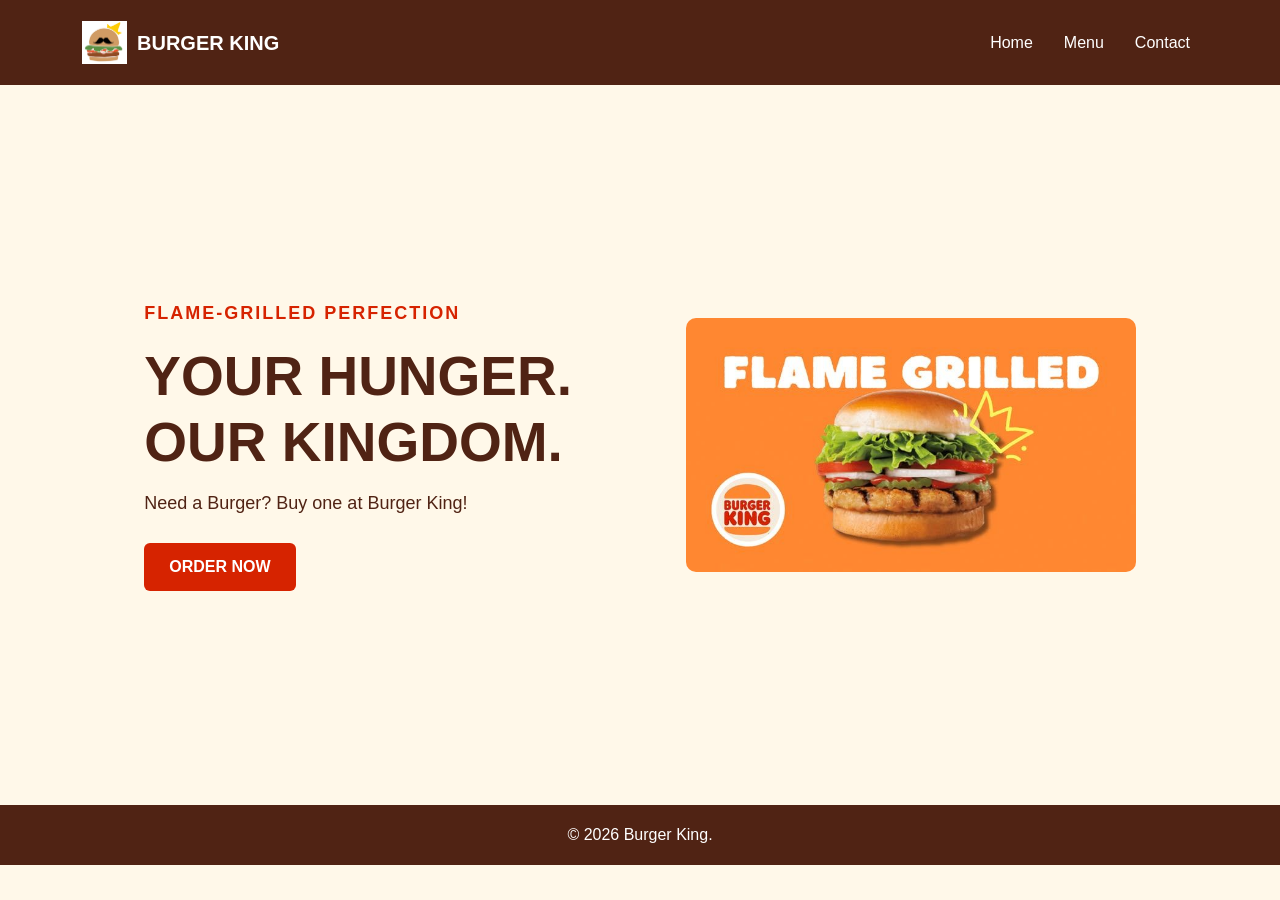
<file: index.html>
<!DOCTYPE html>
<html lang="en">

<head>
    <meta charset="UTF-8">
    <meta name="viewport" content="width=device-width, initial-scale=1.0">
    <title>Burger King | Home</title>

    <link href="https://cdn.jsdelivr.net/npm/bootstrap@5.3.3/dist/css/bootstrap.min.css" rel="stylesheet">

    <link rel="stylesheet" href="De Sagon_style.css">
</head>

<body>

    <nav class="navbar navbar-expand-lg navbar-dark">
        <div class="container">

            <a class="navbar-brand" href="index.html">
                <img src="bk.png" alt="Burger King Logo" class="logo">
                BURGER KING
            </a>

            <button class="navbar-toggler" type="button" data-bs-toggle="collapse" data-bs-target="#navbarLinks">
                <span class="navbar-toggler-icon"></span>
            </button>

            <div class="collapse navbar-collapse" id="navbarLinks">
                <ul class="navbar-nav ms-auto">
                    <li class="nav-item">
                        <a class="nav-link active" href="index.html">Home</a>
                    </li>

                    <li class="nav-item">
                        <a class="nav-link" href="De Sagon_Menu.html">Menu</a>
                    </li>

                    <li class="nav-item">
                        <a class="nav-link" href="De Sagon_Contact.html">Contact</a>
                    </li>
                </ul>
            </div>

        </div>
    </nav>

    <section class="hero">

        <div class="hero-content">
            <p class="hero-small">FLAME-GRILLED PERFECTION</p>

            <h1>YOUR HUNGER.<br>OUR KINGDOM.</h1>

            <p>Need a Burger? Buy one at Burger King!</p>

            <a href="De Sagon_Menu.html" class="btn order-btn">ORDER NOW</a>
        </div>

        <div class="hero-image">
            <img src="burger1.jpg" alt="Burger">
        </div>

    </section>

    <footer class="footer">
        <p>&copy; 2026 Burger King.</p>
    </footer>

    <script src="https://cdn.jsdelivr.net/npm/bootstrap@5.3.3/dist/js/bootstrap.bundle.min.js"></script>

</body>

</html>
</file>
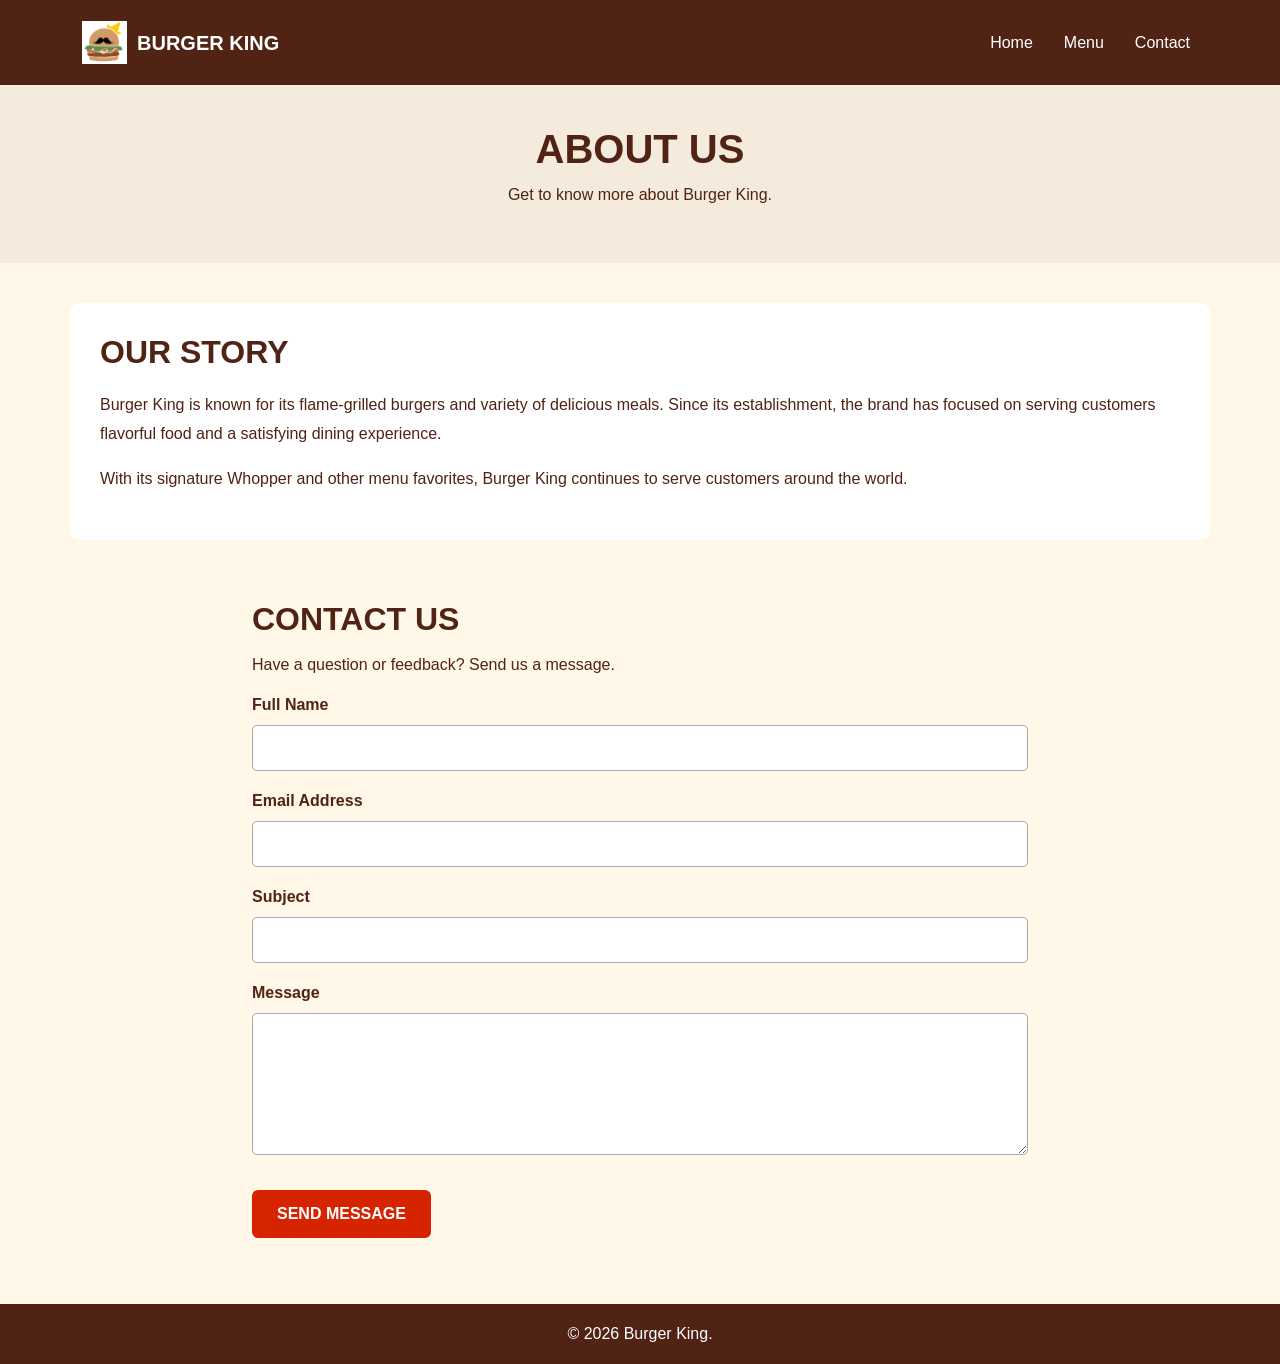
<file: De Sagon_Contact.html>
<!DOCTYPE html>
<html lang="en">

<head>
    <meta charset="UTF-8">
    <meta name="viewport" content="width=device-width, initial-scale=1.0">
    <title>Burger King | About Us and Contact</title>

    <link href="https://cdn.jsdelivr.net/npm/bootstrap@5.3.3/dist/css/bootstrap.min.css" rel="stylesheet">

    <link rel="stylesheet" href="De Sagon_style.css">
</head>

<body>

    <nav class="navbar navbar-expand-lg navbar-dark">
        <div class="container">

            <a class="navbar-brand" href="index.html">
                <img src="bk.png" alt="Burger King Logo" class="logo">
                BURGER KING
            </a>

            <button class="navbar-toggler" type="button" data-bs-toggle="collapse" data-bs-target="#navbarLinks">
                <span class="navbar-toggler-icon"></span>
            </button>

            <div class="collapse navbar-collapse" id="navbarLinks">
                <ul class="navbar-nav ms-auto">
                    <li class="nav-item">
                        <a class="nav-link" href="index.html">Home</a>
                    </li>
                    <li class="nav-item">
                        <a class="nav-link active" href="De Sagon_Menu.html">Menu</a>
                    </li>
                    <li class="nav-item">
                        <a class="nav-link" href="De Sagon_Contact.html">Contact</a>
                    </li>
                </ul>
            </div>

        </div>
    </nav>

    <section class="page-heading">
        <h1>ABOUT US</h1>
        <p>Get to know more about Burger King.</p>
    </section>

    <section class="about-section container">
        <div class="about-content">
            <h2>OUR STORY</h2>

            <p>
                Burger King is known for its flame-grilled burgers and
                variety of delicious meals. Since its establishment,
                the brand has focused on serving customers flavorful
                food and a satisfying dining experience.
            </p>

            <p>
                With its signature Whopper and other menu favorites,
                Burger King continues to serve customers around the
                world.
            </p>
        </div>
    </section>

    <section class="contact-section container">
        <h2>CONTACT US</h2>
        <p>Have a question or feedback? Send us a message.</p>

        <form id="contact-form">

            <div class="form-group">
                <label for="name">Full Name</label>
                <input type="text" id="name" name="name" required>
            </div>

            <div class="form-group">
                <label for="email">Email Address</label>
                <input type="email" id="email" name="email" required>
            </div>

            <div class="form-group">
                <label for="subject">Subject</label>
                <input type="text" id="subject" name="subject" required>
            </div>

            <div class="form-group">
                <label for="message">Message</label>
                <textarea id="message" name="message" rows="5" required></textarea>
            </div>

            <button type="submit" class="btn order-btn">
                SEND MESSAGE
            </button>

            <p id="form-result"></p>

        </form>
    </section>

    <footer class="footer">
        <p>&copy; 2026 Burger King.</p>
    </footer>

    <script src="https://cdn.jsdelivr.net/npm/bootstrap@5.3.3/dist/js/bootstrap.bundle.min.js"></script>

    <script src="De Sagon_JS.js"></script>

</body>

</html>
</file>
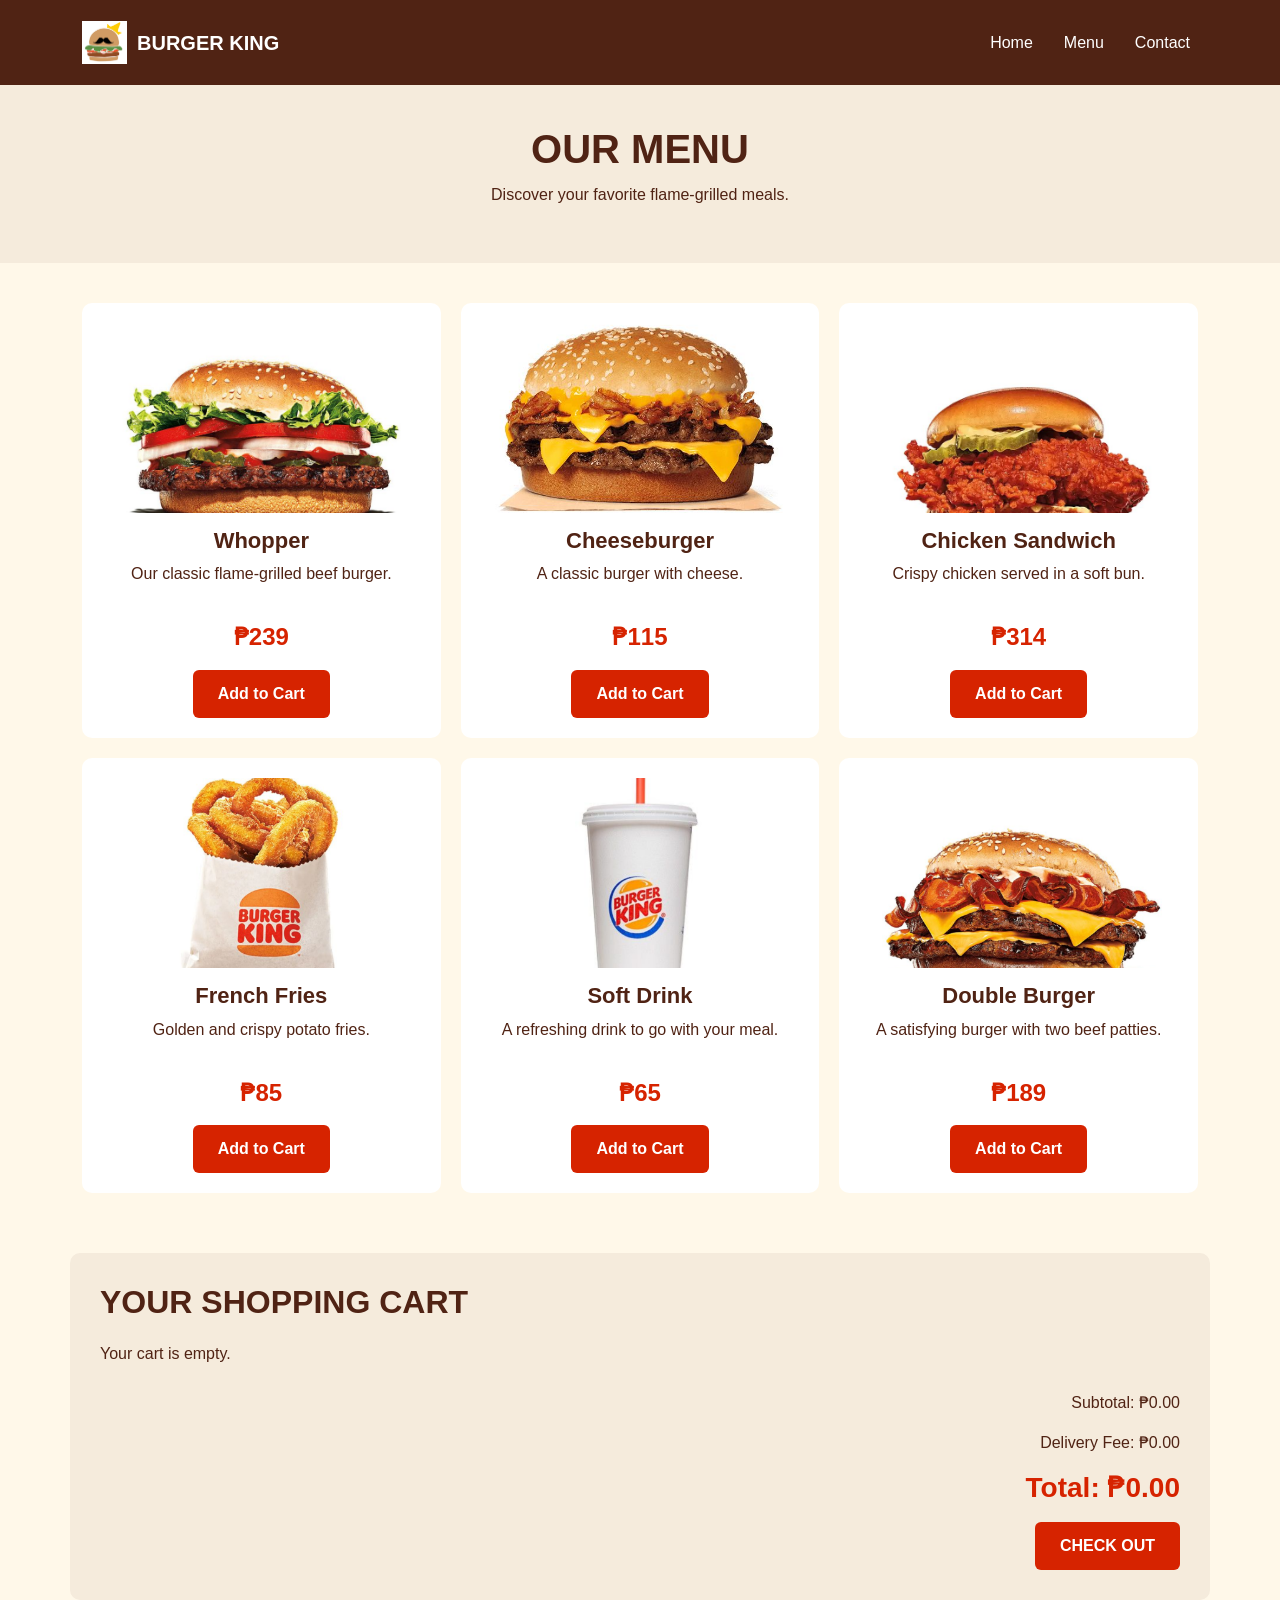
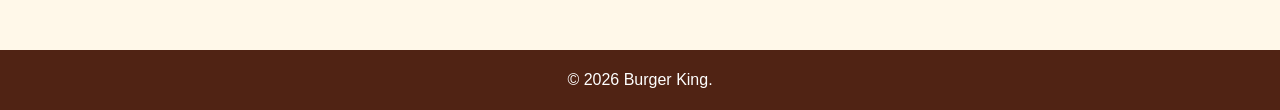
<file: De Sagon_Menu.html>
<!DOCTYPE html>
<html lang="en">

<head>
    <meta charset="UTF-8">
    <meta name="viewport" content="width=device-width, initial-scale=1.0">
    <title>Burger King | Menu</title>

    <link href="https://cdn.jsdelivr.net/npm/bootstrap@5.3.3/dist/css/bootstrap.min.css" rel="stylesheet">

    <link rel="stylesheet" href="De Sagon_style.css">
</head>

<body>

    <nav class="navbar navbar-expand-lg navbar-dark">
        <div class="container">

            <a class="navbar-brand" href="index.html">
                <img src="bk.png" alt="Burger King Logo" class="logo">
                BURGER KING
            </a>

            <button class="navbar-toggler" type="button" data-bs-toggle="collapse" data-bs-target="#navbarLinks">
                <span class="navbar-toggler-icon"></span>
            </button>

            <div class="collapse navbar-collapse" id="navbarLinks">
                <ul class="navbar-nav ms-auto">
                    <li class="nav-item">
                        <a class="nav-link" href="index.html">Home</a>
                    </li>
                    <li class="nav-item">
                        <a class="nav-link active" href="De Sagon_Menu.html">Menu</a>
                    </li>
                    <li class="nav-item">
                        <a class="nav-link" href="De Sagon_Contact.html">Contact</a>
                    </li>
                </ul>
            </div>

        </div>
    </nav>

    <section class="page-heading">
        <h1>OUR MENU</h1>
        <p>Discover your favorite flame-grilled meals.</p>
    </section>

    <section class="menu-section container">

        <div class="product-grid">

            <div class="product-card">
                <img src="whopper.jpg" alt="Whopper">
                <h3>Whopper</h3>
                <p>Our classic flame-grilled beef burger.</p>
                <h4>₱239</h4>
                <button class="btn order-btn add-to-cart" data-name="Whopper" data-price="239">Add to Cart</button>
            </div>

            <div class="product-card">
                <img src="cheeseburger.jpg" alt="Cheeseburger">
                <h3>Cheeseburger</h3>
                <p>A classic burger with cheese.</p>
                <h4>₱115</h4>
                <button class="btn order-btn add-to-cart" data-name="Cheeseburger" data-price="115">Add to Cart</button>
            </div>

            <div class="product-card">
                <img src="chicken sandwich.jpg" alt="Chicken Sandwich">
                <h3>Chicken Sandwich</h3>
                <p>Crispy chicken served in a soft bun.</p>
                <h4>₱314</h4>
                <button class="btn order-btn add-to-cart" data-name="Chicken Sandwich" data-price="314">Add to Cart</button>
            </div>

            <div class="product-card">
                <img src="side.png" alt="French Fries">
                <h3>French Fries</h3>
                <p>Golden and crispy potato fries.</p>
                <h4>₱85</h4>
                <button class="btn order-btn add-to-cart" data-name="French Fries" data-price="85">Add to Cart</button>
            </div>

            <div class="product-card">
                <img src="drink.png" alt="Soft Drink">
                <h3>Soft Drink</h3>
                <p>A refreshing drink to go with your meal.</p>
                <h4>₱65</h4>
                <button class="btn order-btn add-to-cart" data-name="Soft Drink" data-price="65">Add to Cart</button>
            </div>

            <div class="product-card">
                <img src="burger.png" alt="Double Burger">
                <h3>Double Burger</h3>
                <p>A satisfying burger with two beef patties.</p>
                <h4>₱189</h4>
                <button class="btn order-btn add-to-cart" data-name="Double Burger" data-price="189">Add to Cart</button>
            </div>

        </div>
    </section>

    <section class="cart-section container">
        <h2>YOUR SHOPPING CART</h2>

        <div id="cart-items">
            <p>Your cart is empty.</p>
        </div>

        <div class="cart-total">
            <p>Subtotal: ₱<span id="subtotal">0.00</span></p>
            <p>Delivery Fee: ₱<span id="delivery">49.00</span></p>
            <h3>Total: ₱<span id="total">0.00</span></h3>

            <button class="btn order-btn" id="checkout-btn">
                CHECK OUT
            </button>
        </div>
    </section>

    <footer class="footer">
        <p>&copy; 2026 Burger King.</p>
    </footer>

    <script src="https://cdn.jsdelivr.net/npm/bootstrap@5.3.3/dist/js/bootstrap.bundle.min.js"></script>

    <script src="De Sagon_JS.js"></script>

</body>

</html>
</file>
<file: De Sagon_style.css>
* {
    margin: 0;
    padding: 0;
    box-sizing: border-box;
}

body {
    font-family: Arial, sans-serif;
    background-color: #FFF8E9;
    color: #502314;
}

.navbar {
    background-color: #502314;
    padding: 15px 0;
}

.navbar-brand {
    color: white;
    font-weight: bold;
    display: flex;
    align-items: center;
    gap: 10px;
}

.logo {
    width: 45px;
    height: 45px;
    object-fit: contain;
}

.nav-link {
    color: white;
    margin-left: 15px;
}

.nav-link:hover,
.nav-link.active {
    color: #F5A623;
}

.order-btn {
    background-color: #D62300;
    color: white;
    padding: 12px 25px;
    border: none;
    margin-top: 10px;
    font-weight: bold;
}

.order-btn:hover {
    background-color: #502314;
    color: white;
}

.hero {
    min-height: 80vh;
    display: flex;
    align-items: center;
    justify-content: space-around;
    padding: 40px 8%;
    gap: 30px;
}

.hero-content {
    max-width: 500px;
}

.hero-small {
    color: #D62300;
    font-weight: bold;
    letter-spacing: 2px;
}

.hero h1 {
    font-size: 55px;
    font-weight: bold;
    margin: 15px 0;
}

.hero-content p {
    font-size: 18px;
}

.hero-image img {
    width: 100%;
    max-width: 450px;
    border-radius: 10px;
}

.page-heading {
    text-align: center;
    background-color: #F5EBDC;
    padding: 40px 20px;
}

.page-heading h1 {
    font-size: 40px;
    font-weight: bold;
}

.page-heading p {
    margin-top: 10px;
}

.menu-section {
    padding-top: 40px;
    padding-bottom: 40px;
}

.product-grid {
    display: grid;
    grid-template-columns: repeat(3, 1fr);
    gap: 20px;
}

.product-card {
    background-color: white;
    padding: 20px;
    text-align: center;
    border-radius: 10px;
}

.product-card img {
    width: 100%;
    height: 190px;
    object-fit: cover;
    margin-bottom: 15px;
}

.product-card h3 {
    font-size: 22px;
    font-weight: bold;
}

.product-card p {
    min-height: 45px;
}

.product-card h4 {
    color: #D62300;
    font-weight: bold;
}

.cart-section {
    background-color: #F5EBDC;
    padding: 30px;
    margin-top: 20px;
    margin-bottom: 50px;
    border-radius: 10px;
}

.cart-section h2 {
    margin-bottom: 20px;
    font-weight: bold;
}

.cart-item {
    display: flex;
    justify-content: space-between;
    align-items: center;
    padding: 15px 0;
    border-bottom: 1px solid #ccc;
}

.cart-item button {
    padding: 5px 10px;
    margin: 3px;
}

.cart-total {
    text-align: right;
    margin-top: 25px;
}

.cart-total h3 {
    color: #D62300;
    font-weight: bold;
}

.about-section {
    padding: 40px 0;
}

.about-content {
    background-color: white;
    padding: 30px;
    line-height: 1.8;
    border-radius: 10px;
}

.about-content h2 {
    margin-bottom: 20px;
    font-weight: bold;
}

.contact-section {
    max-width: 800px;
    padding-top: 20px;
    padding-bottom: 50px;
}

.contact-section h2 {
    font-weight: bold;
    margin-bottom: 15px;
}

.form-group {
    margin-bottom: 18px;
}

.form-group label {
    display: block;
    font-weight: bold;
    margin-bottom: 8px;
}

.form-group input,
.form-group textarea {
    width: 100%;
    padding: 10px;
    border: 1px solid #aaa;
    border-radius: 5px;
    font-family: Arial, sans-serif;
}

#form-result {
    margin-top: 15px;
    font-weight: bold;
}

.footer {
    background-color: #502314;
    color: white;
    text-align: center;
    padding: 18px;
}

.footer p {
    margin: 0;
}

@media (max-width: 768px) {

    .hero {
        flex-direction: column;
        text-align: center;
    }

    .hero h1 {
        font-size: 38px;
    }

    .product-grid {
        grid-template-columns: repeat(2, 1fr);
    }

}

@media (max-width: 480px) {

    .product-grid {
        grid-template-columns: 1fr;
    }

    .page-heading h1 {
        font-size: 30px;
    }

    .cart-section {
        padding: 20px;
    }

    .cart-item {
        flex-wrap: wrap;
    }

}
</file>
